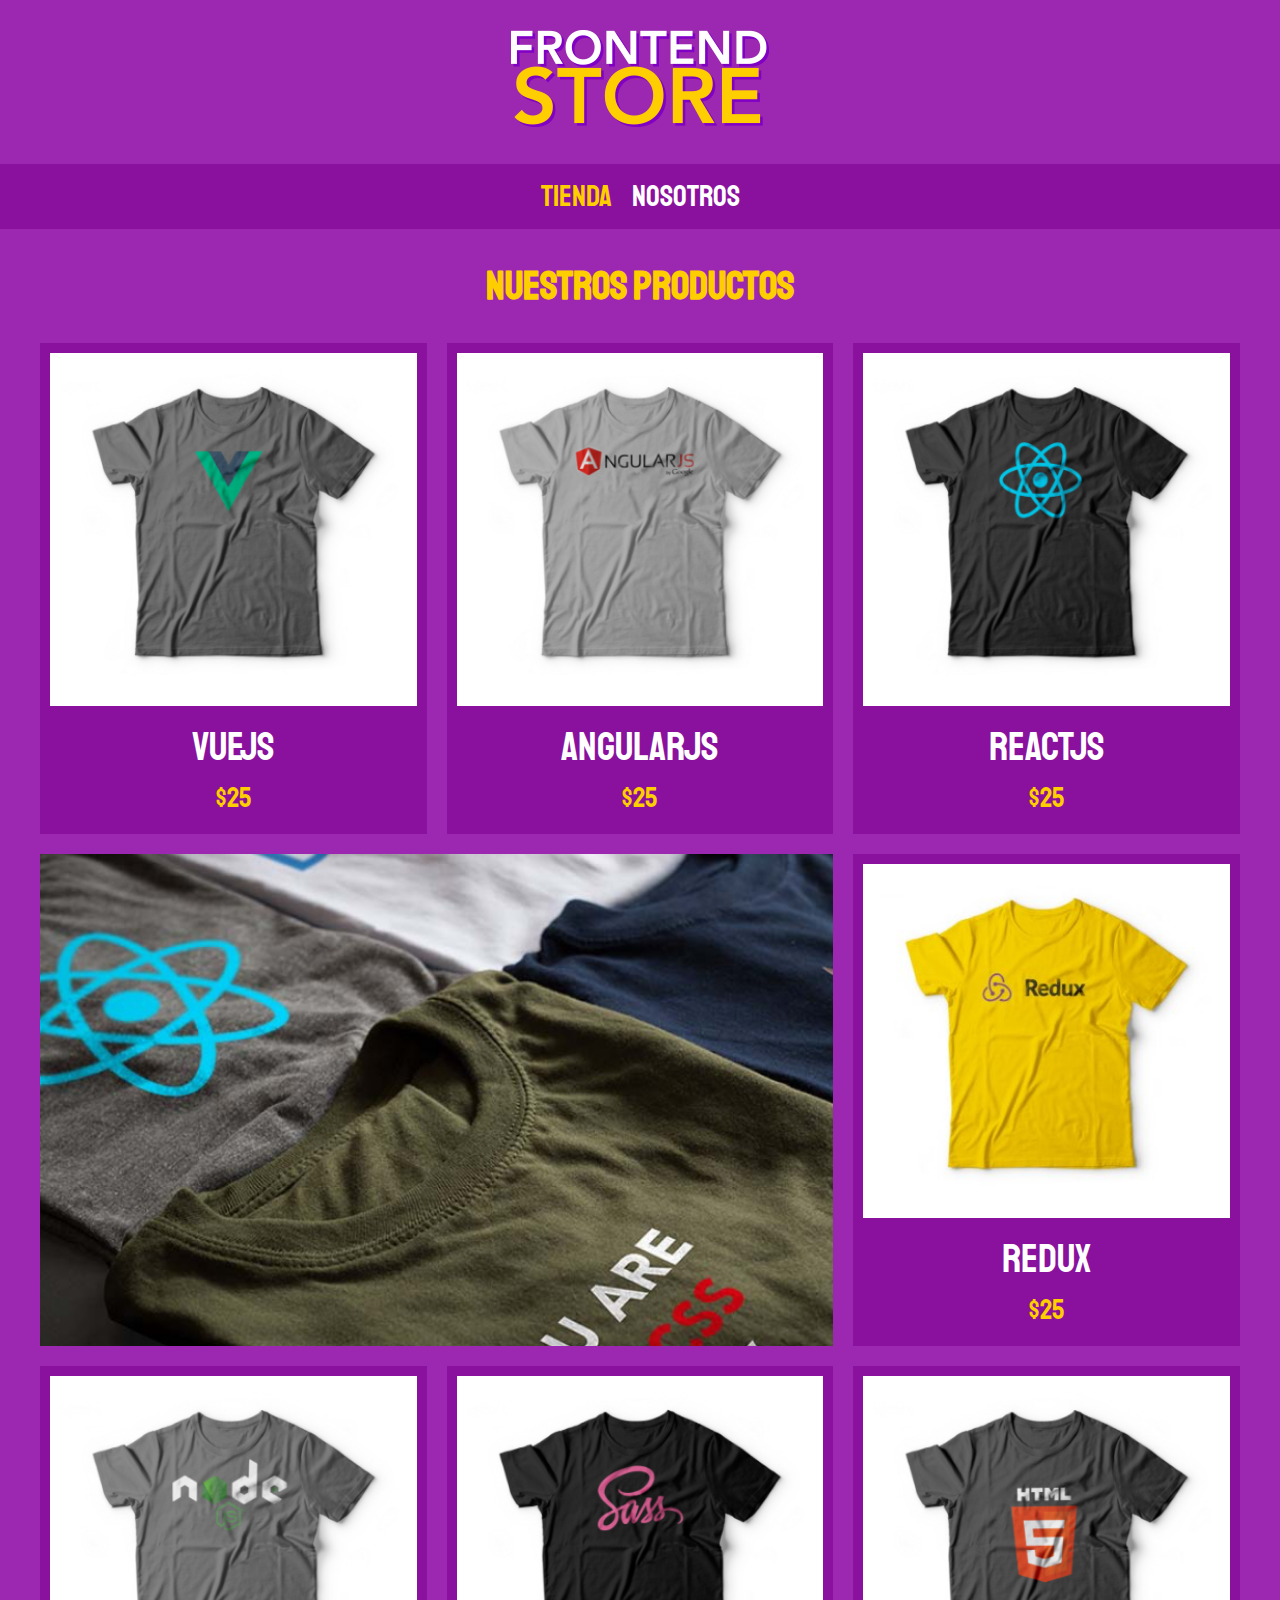
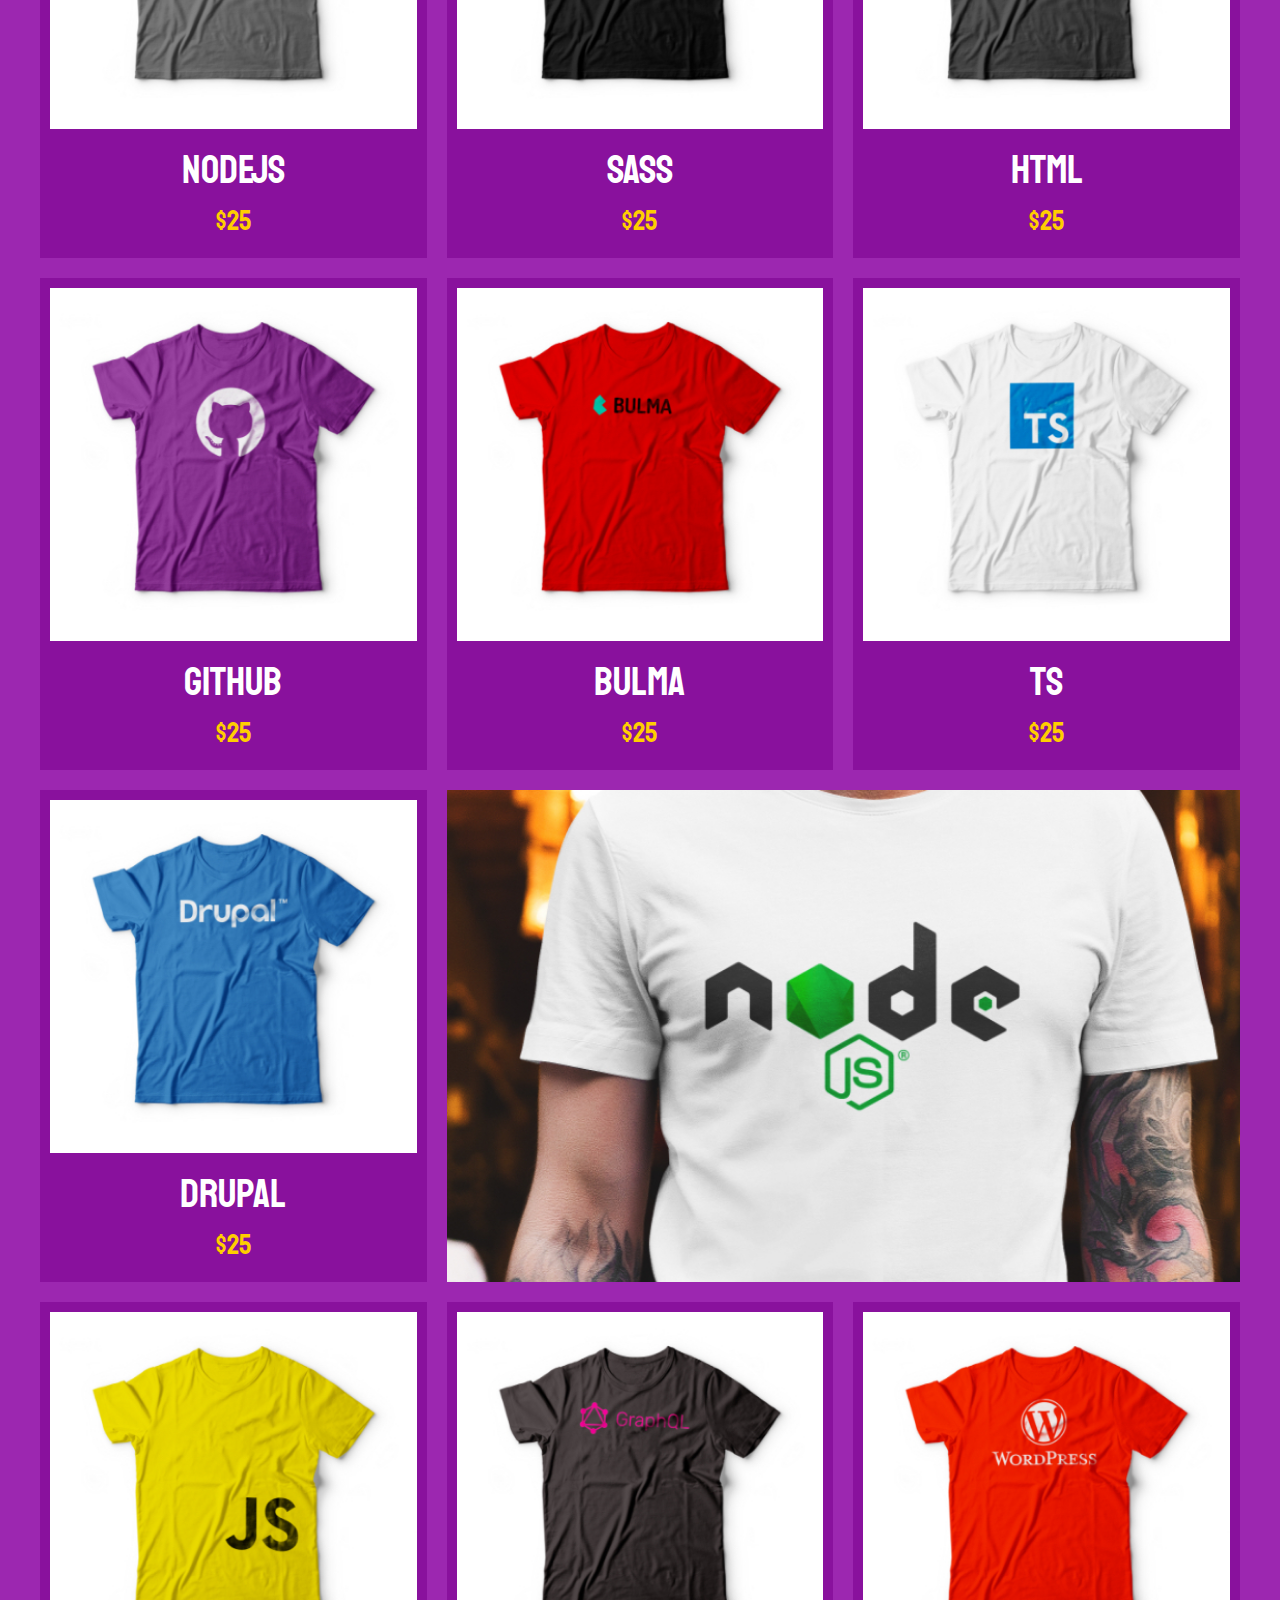
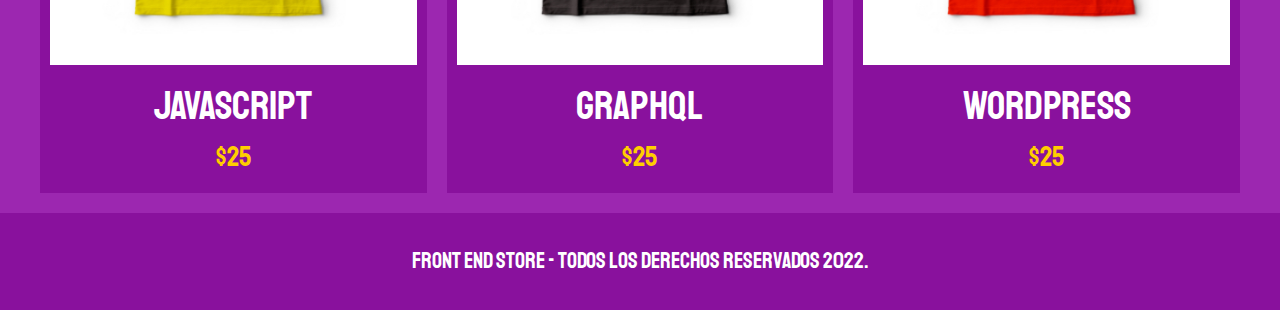
<file: index.html>
<!DOCTYPE html>
<html lang="en">
<head>
    <meta charset="UTF-8">
    <meta http-equiv="X-UA-Compatible" content="IE=edge">
    <meta name="viewport" content="width=device-width, initial-scale=1.0">
    <title>Frontend Store</title>
    <link rel="stylesheet" href="css/normalize.css">
    <link href="https://fonts.googleapis.com/css2?family=Staatliches&display=swap" rel="stylesheet">
    <link rel="stylesheet" href="css/style.css">
</head>
<body>
    <header class="header">
        <a href="index.html">
            <img class="header__logo" src="img/logo.png" alt="logotipo">
        </a>
    </header>

    <nav class="navegacion">
        <a class="navegacion__enlace navegacion__enlace--activo" href="index.html">Tienda</a>
        <a class="navegacion__enlace" href="nosotros.html">Nosotros</a>
    </nav>

    <main class="contenedor">
        <h1>
            Nuestros productos
        </h1>
        <div class="grid">
            <div class="producto">
                <a href="producto.html">
                    <img class="producto__imagen" src="img/1.jpg" alt="imagen camisa">
                    <div class="producto__informacion">
                        <p class="producto__nombre">VueJS</p>
                        <p class="producto__precio">$25</p>
                    </div>
                </a>
            </div> <!--producto-->

            <div class="producto">
                <a href="producto.html">
                    <img class="producto__imagen" src="img/2.jpg" alt="imagen camisa">
                    <div class="producto__informacion">
                        <p class="producto__nombre">AngularJS</p>
                        <p class="producto__precio">$25</p>
                    </div>
                </a>
            </div> <!--producto-->

            <div class="producto">
                <a href="producto.html">
                    <img class="producto__imagen" src="img/3.jpg" alt="imagen camisa">
                    <div class="producto__informacion">
                        <p class="producto__nombre">ReactJS</p>
                        <p class="producto__precio">$25</p>
                    </div>
                </a>
            </div> <!--producto-->

            <div class="producto">
                <a href="producto.html">
                    <img class="producto__imagen" src="img/4.jpg" alt="imagen camisa">
                    <div class="producto__informacion">
                        <p class="producto__nombre">Redux</p>
                        <p class="producto__precio">$25</p>
                    </div>
                </a>
            </div> <!--producto-->

            <div class="producto">
                <a href="producto.html">
                    <img class="producto__imagen" src="img/5.jpg" alt="imagen camisa">
                    <div class="producto__informacion">
                        <p class="producto__nombre">NodeJS</p>
                        <p class="producto__precio">$25</p>
                    </div>
                </a>
            </div> <!--producto-->

            <div class="producto">
                <a href="producto.html">
                    <img class="producto__imagen" src="img/6.jpg" alt="imagen camisa">
                    <div class="producto__informacion">
                        <p class="producto__nombre">SASS</p>
                        <p class="producto__precio">$25</p>
                    </div>
                </a>
            </div> <!--producto-->

            <div class="producto">
                <a href="producto.html">
                    <img class="producto__imagen" src="img/7.jpg" alt="imagen camisa">
                    <div class="producto__informacion">
                        <p class="producto__nombre">HTML</p>
                        <p class="producto__precio">$25</p>
                    </div>
                </a>
            </div> <!--producto-->

            <div class="producto">
                <a href="producto.html">
                    <img class="producto__imagen" src="img/8.jpg" alt="imagen camisa">
                    <div class="producto__informacion">
                        <p class="producto__nombre">Github</p>
                        <p class="producto__precio">$25</p>
                    </div>
                </a>
            </div> <!--producto-->

            <div class="producto">
                <a href="producto.html">
                    <img class="producto__imagen" src="img/9.jpg" alt="imagen camisa">
                    <div class="producto__informacion">
                        <p class="producto__nombre">BULMA</p>
                        <p class="producto__precio">$25</p>
                    </div>
                </a>
            </div> <!--producto-->

            <div class="producto">
                <a href="producto.html">
                    <img class="producto__imagen" src="img/10.jpg" alt="imagen camisa">
                    <div class="producto__informacion">
                        <p class="producto__nombre">TS</p>
                        <p class="producto__precio">$25</p>
                    </div>
                </a>
            </div> <!--producto-->

            <div class="producto">
                <a href="producto.html">
                    <img class="producto__imagen" src="img/11.jpg" alt="imagen camisa">
                    <div class="producto__informacion">
                        <p class="producto__nombre">Drupal</p>
                        <p class="producto__precio">$25</p>
                    </div>
                </a>
            </div> <!--producto-->

            <div class="producto">
                <a href="producto.html">
                    <img class="producto__imagen" src="img/12.jpg" alt="imagen camisa">
                    <div class="producto__informacion">
                        <p class="producto__nombre">JavaScript</p>
                        <p class="producto__precio">$25</p>
                    </div>
                </a>
            </div> <!--producto-->

            <div class="producto">
                <a href="producto.html">
                    <img class="producto__imagen" src="img/13.jpg" alt="imagen camisa">
                    <div class="producto__informacion">
                        <p class="producto__nombre">GraphQL</p>
                        <p class="producto__precio">$25</p>
                    </div>
                </a>
            </div> <!--producto-->

            <div class="producto">
                <a href="producto.html">
                    <img class="producto__imagen" src="img/14.jpg" alt="imagen camisa">
                    <div class="producto__informacion">
                        <p class="producto__nombre">WordPress</p>
                        <p class="producto__precio">$25</p>
                    </div>
                </a>
            </div> <!--producto-->

            <div class="grafico grafico--camisas">

            </div>
            <div class="grafico grafico--node">

            </div>
        </div>
    </main>
    
    <footer class="footer">
        <p class="footer__texto">Front End Store - Todos los derechos Reservados 2022.</p>
    </footer>
</body>
</html>
</file>
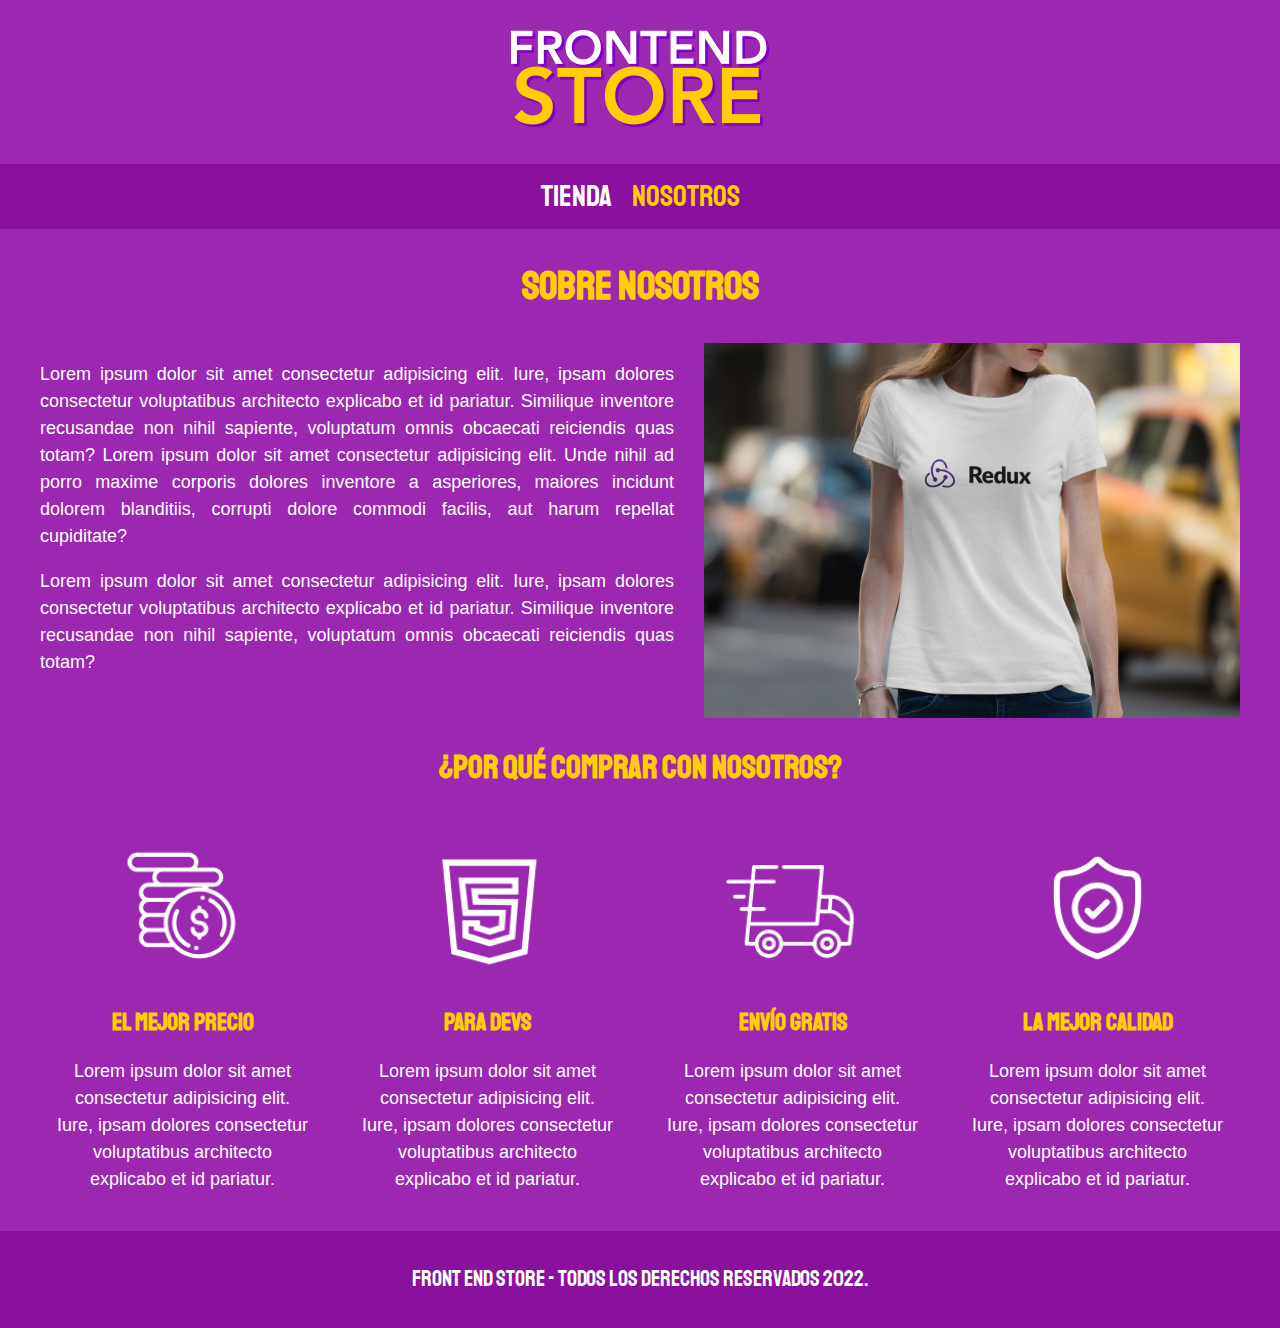
<file: nosotros.html>
<!DOCTYPE html>
<html lang="en">
<head>
    <meta charset="UTF-8">
    <meta http-equiv="X-UA-Compatible" content="IE=edge">
    <meta name="viewport" content="width=device-width, initial-scale=1.0">
    <title>Frontend Store</title>
    <link rel="stylesheet" href="css/normalize.css">
    <link href="https://fonts.googleapis.com/css2?family=Staatliches&display=swap" rel="stylesheet">
    <link rel="stylesheet" href="css/style.css">
</head>
<body>
    <header class="header">
        <a href="index.html">
            <img class="header__logo" src="img/logo.png" alt="logotipo">
        </a>
    </header>

    <nav class="navegacion">
        <a class="navegacion__enlace" href="index.html">Tienda</a>
        <a class="navegacion__enlace navegacion__enlace--activo" href="nosotros.html">Nosotros</a>
    </nav>

    <main class="contenedor">
        <h1>
            sobre Nosotros
        </h1>
        <div class="nosotros">
            <div class="nosotros__contenido">
                <p>
                    Lorem ipsum dolor sit amet consectetur adipisicing elit. Iure, ipsam dolores consectetur voluptatibus architecto explicabo et id pariatur. Similique inventore recusandae non nihil sapiente, voluptatum omnis obcaecati reiciendis quas totam?
                    Lorem ipsum dolor sit amet consectetur adipisicing elit. Unde nihil ad porro maxime corporis dolores inventore a asperiores, maiores incidunt dolorem blanditiis, corrupti dolore commodi facilis, aut harum repellat cupiditate?
                </p>
                <p>
                    Lorem ipsum dolor sit amet consectetur adipisicing elit. Iure, ipsam dolores consectetur voluptatibus architecto explicabo et id pariatur. Similique inventore recusandae non nihil sapiente, voluptatum omnis obcaecati reiciendis quas totam?
                </p>
            </div>
            <img class="nosotros__imagen" src="img/nosotros.jpg" alt="imagen nosotros">
        </div>
        
    </main>

    <section class="contenedor comprar">
        <h2 class="comprar__titulo">
            ¿Por qué comprar con nosotros?
        </h2>
        <div class="bloques">
            <div class="bloque">
                <img class="bloque__imagen" src="img/icono_1.png" alt="porque comprar">
                <h3 class="bloque__titulo">El mejor precio</h3>
                <p>
                    Lorem ipsum dolor sit amet consectetur adipisicing elit. Iure, ipsam dolores consectetur voluptatibus architecto explicabo et id pariatur.
                </p>
            </div> <!--bloque-->

            <div class="bloque">
                <img class="bloque__imagen" src="img/icono_2.png" alt="porque comprar">
                <h3 class="bloque__titulo">Para Devs</h3>
                <p>
                    Lorem ipsum dolor sit amet consectetur adipisicing elit. Iure, ipsam dolores consectetur voluptatibus architecto explicabo et id pariatur.
                </p>
            </div> <!--bloque-->

            <div class="bloque">
                <img class="bloque__imagen" src="img/icono_3.png" alt="porque comprar">
                <h3 class="bloque__titulo">Envío gratis</h3>
                <p>
                    Lorem ipsum dolor sit amet consectetur adipisicing elit. Iure, ipsam dolores consectetur voluptatibus architecto explicabo et id pariatur.
                </p>
            </div> <!--bloque-->

            <div class="bloque">
                <img class="bloque__imagen" src="img/icono_4.png" alt="porque comprar">
                <h3 class="bloque__titulo">La mejor calidad</h3>
                <p>
                    Lorem ipsum dolor sit amet consectetur adipisicing elit. Iure, ipsam dolores consectetur voluptatibus architecto explicabo et id pariatur.
                </p>
            </div> <!--bloque-->
        </div>
    </section>

    <footer class="footer">
        <p class="footer__texto">Front End Store - Todos los derechos Reservados 2022.</p>
    </footer>
</body>
</html>
</file>
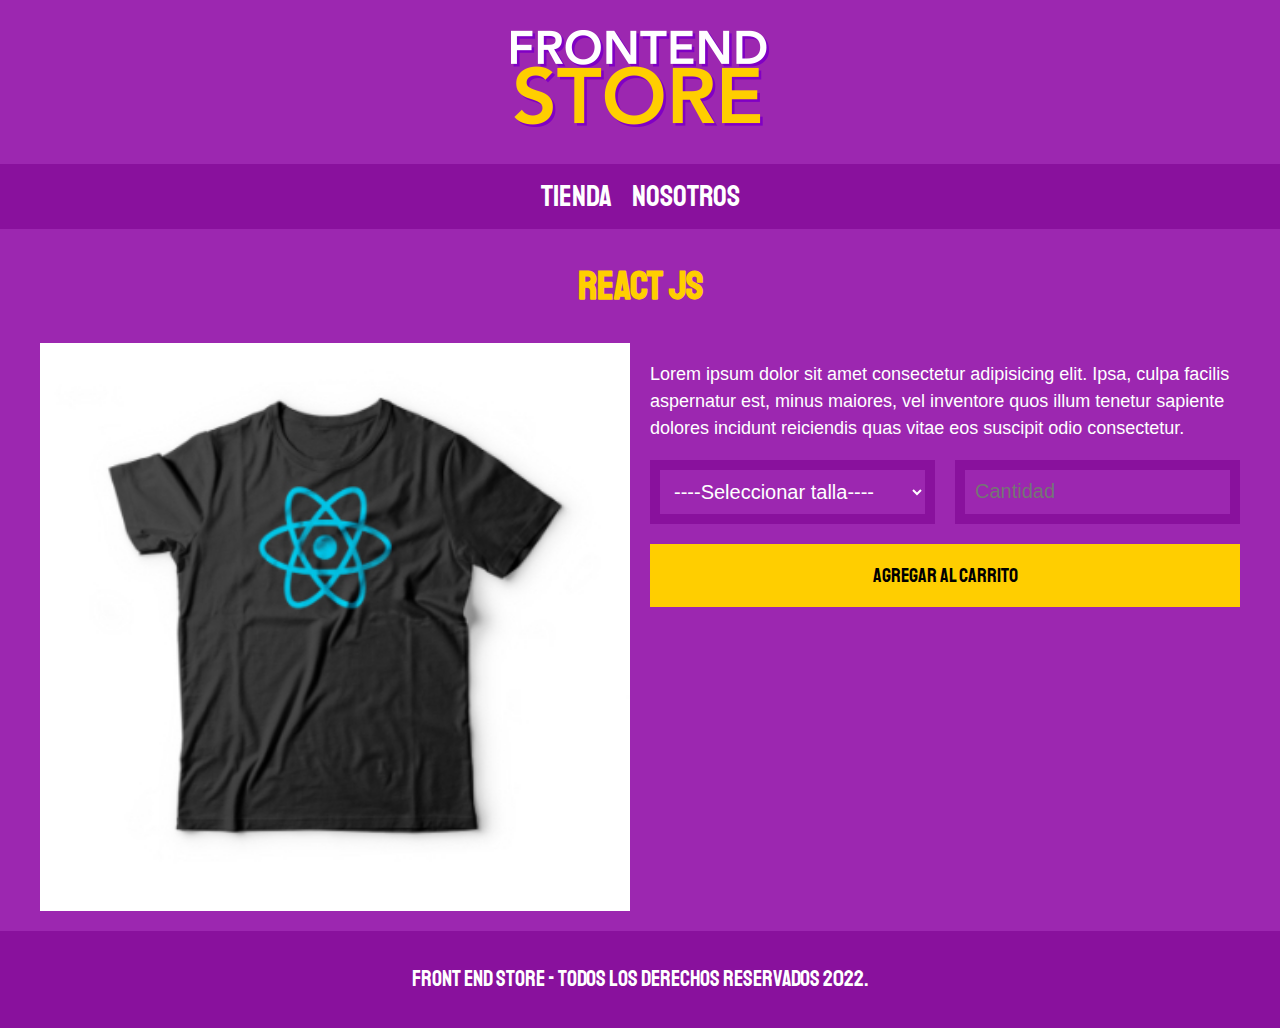
<file: producto.html>
<!DOCTYPE html>
<html lang="en">
<head>
    <meta charset="UTF-8">
    <meta http-equiv="X-UA-Compatible" content="IE=edge">
    <meta name="viewport" content="width=device-width, initial-scale=1.0">
    <title>Frontend Store</title>
    <link rel="stylesheet" href="css/normalize.css">
    <link href="https://fonts.googleapis.com/css2?family=Staatliches&display=swap" rel="stylesheet">
    <link rel="stylesheet" href="css/style.css">
</head>
<body>
    <header class="header">
        <a href="index.html">
            <img class="header__logo" src="img/logo.png" alt="logotipo">
        </a>
    </header>

    <nav class="navegacion">
        <a class="navegacion__enlace" href="index.html">Tienda</a>
        <a class="navegacion__enlace" href="nosotros.html">Nosotros</a>
    </nav>

    <main class="contenedor">
        <h1>
            React JS
        </h1>

        <div class="camisa">
            <img src="img/3.jpg" alt="imagen del producto" class="camisa__imagen">

            <div class="camisa__contenido">
                <p>
                    Lorem ipsum dolor sit amet consectetur adipisicing elit. Ipsa, culpa facilis aspernatur est, minus maiores, vel inventore quos illum tenetur sapiente dolores incidunt reiciendis quas vitae eos suscipit odio consectetur.
                </p>

                <form class="formulario">
                    <select class="formulario__campo" name="" id="">
                        <option disabled selected >----Seleccionar talla----</option>
                        <option value="Chica">Chica</option>
                        <option value="Mediana">Mediana</option>
                        <option value="Grande">Grande</option>
                    </select>
                    <input class="formulario__campo" type="number" placeholder="Cantidad" min="1" max="10">
                    <input class="formulario__submit" type="submit" value="Agregar al carrito">
                </form>
            </div>
        </div>
    </main>

    <footer class="footer">
        <p class="footer__texto">Front End Store - Todos los derechos Reservados 2022.</p>
    </footer>
</body>
</html>
</file>
<file: css/style.css>
:root{
    --primario: #9C27B0;
    --primarioOscuro: #89119D;
    --secundario: #FFCE00;
    --secundarioOscuro: rgb(233,287,2);
    --blanco: #FFF;
    --negro: #000;

    --fuentePrincipal: 'Staatliches', cursive;
}

/*globales*/
/*---------arreglo al modelo caja----------*/
html{
    box-sizing: border-box;
}
*,*:before,*:after{
    box-sizing: inherit;
}
/*---------arreglo al modelo caja----------*/
/*---------manejo de rems------------*/
html{
    font-size: 62.5%;
}
body{
    font-size: 16px;
}
/*---------manejo de rems------------*/

body{
    background-color: var(--primario);
    font: 1.6rem;
    line-height: 1.5;
}

p{
    font-size: 1.8rem;
    font-family: Arial, Helvetica, sans-serif;
    color: var(--blanco);
}

a{
    text-decoration: none;
}

img{
    width: 100%;
}

.contenedor{
    max-width: 120rem;
    margin: 0 auto;
}

h1,h2,h3{
    text-align: center;
    color:var(--secundario);
    font-family: var(--fuentePrincipal);
}

h1{
    font-size: 4rem ;
}
h2{
    font-size: 3.2rem;
}
h3{
    font-size: 2.4rem;
}

/*-------header--------*/
.header{
    display: flex;
    justify-content: center;
}

.header__logo{
    margin: 3rem 0;
}

.navegacion{
    background-color: var(--primarioOscuro);
    padding: 1rem 0;
    display: flex;
    justify-content: center;
    /*para separar los elementos de un flex*/
    gap: 2rem;
}


.navegacion__enlace{
    font-family: var(--fuentePrincipal);
    color: var(--blanco);
    font-size: 3rem;
}

.navegacion__enlace--activo,
.navegacion__enlace:hover
{
    color:var(--secundario);
}
/*grid*/

.grid{
    display: grid;
    grid-template-columns: 1fr 1fr;
    gap:2rem;
}

@media (min-width: 768px) {
    .grid{
        display: grid;
        grid-template-columns: 1fr 1fr 1fr;
    }
}
/*productos*/
.producto{
    background-color: var(--primarioOscuro);
    padding: 1rem;
}



.producto__nombre{
    font-size: 4rem;
}

.producto__precio{
    font-size: 2.8rem;
    color: var(--secundario);
}

.producto__nombre,
.producto__precio{
    font-family: var(--fuentePrincipal);
    margin:1rem 0;
    text-align: center;
    line-height: 1.2;
}


/*graficos*/
.grafico{
    min-height: 30rem;
    background-repeat: none;
    background-size: cover;
    grid-column: 1/3;
}

.grafico--camisas{
    grid-row: 2/3;
    
    background-image: url(../img/grafico1.jpg);
}

.grafico--node{
    background-image: url(../img/grafico2.jpg);
    grid-row: 8/9;
}


@media (min-width: 768px) {
    .grafico--node{
        grid-row: 5/6;
        grid-column: 2/4;
        
    }
}

/*nosotros*/
.nosotros{
    display: grid;
}

@media (min-width: 768px) {
    .nosotros{
        grid-template-columns: repeat(2,auto);
        column-gap: 3rem;
    }
}

@media (min-width: 768px) {
    .nosotros__imagen{
        grid-column: 2/3;
        margin-top: auto;
        margin-bottom: auto;
    }
}
.nosotros__imagen{
    grid-row: 1/2;
}

.nosotros__contenido{
    text-align: justify;
}

/*bloques*/
.bloques{
    display: grid;
    grid-template-columns: repeat(2,1fr);
    gap: 2rem;
}

@media (min-width: 768px) {
    .bloques{
        grid-template-columns: repeat(4,1fr);
    }
}
.bloque{
    text-align: center;
}

.bloque p{
    padding: 0 1.5rem;
}

.bloque__titulo{
    margin: 0;
}

.bloque__imagen{
    width: 80%;
}

/*footer*/

.footer{
    background-color: var(--primarioOscuro);
    padding: 1rem 0;
    margin-top: 2rem;
}

.footer__texto{
    font-family: var(--fuentePrincipal);
    text-align: center;
    font-size: 2.2rem;
}

/*pagina del producto*/
@media (min-width: 768px) {
    
    .camisa{
        display: grid;
        grid-template-columns: repeat(2,1fr);
        column-gap: 2rem;
    }   
}

.formulario{
    display: grid;
    grid-template-columns: repeat(2,1fr);
    gap: 2rem;

}

.formulario__campo{
    border-color: var(--primarioOscuro);
    border-width: 1rem;
    border-style: solid;
    background-color: transparent;
    color: var(--blanco);
    font-family: Arial, Helvetica, sans-serif;
    font-size: 2rem;
    padding: 1rem;
}

.formulario__submit{
    background-color: var(--secundario);
    border: none;
    font-size: 2rem;
    font-family: var(--fuentePrincipal);
    padding: 2rem;
    transition: background-color .5s ease;
    grid-column: 1/3;
}

.formulario__submit:hover{
    cursor: pointer;
    background-color: var(--secundarioOscuro);
}
</file>
